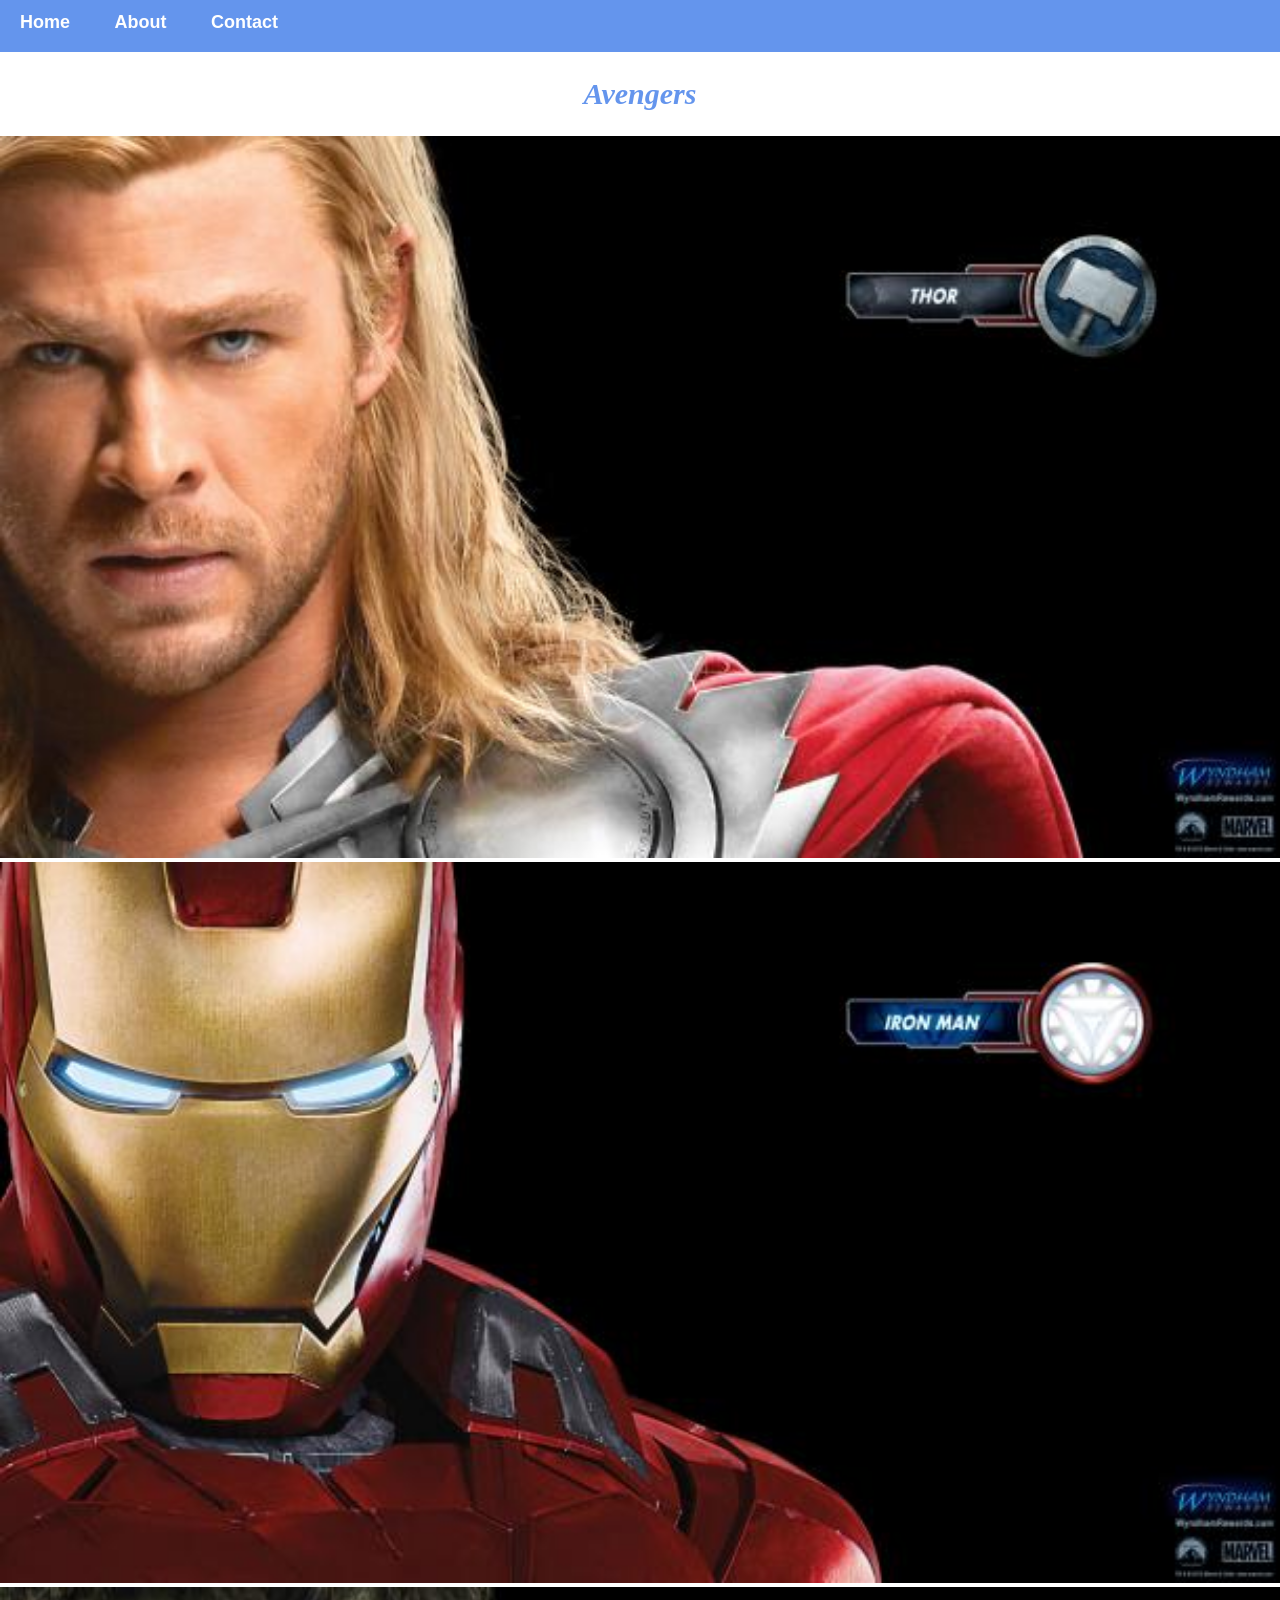
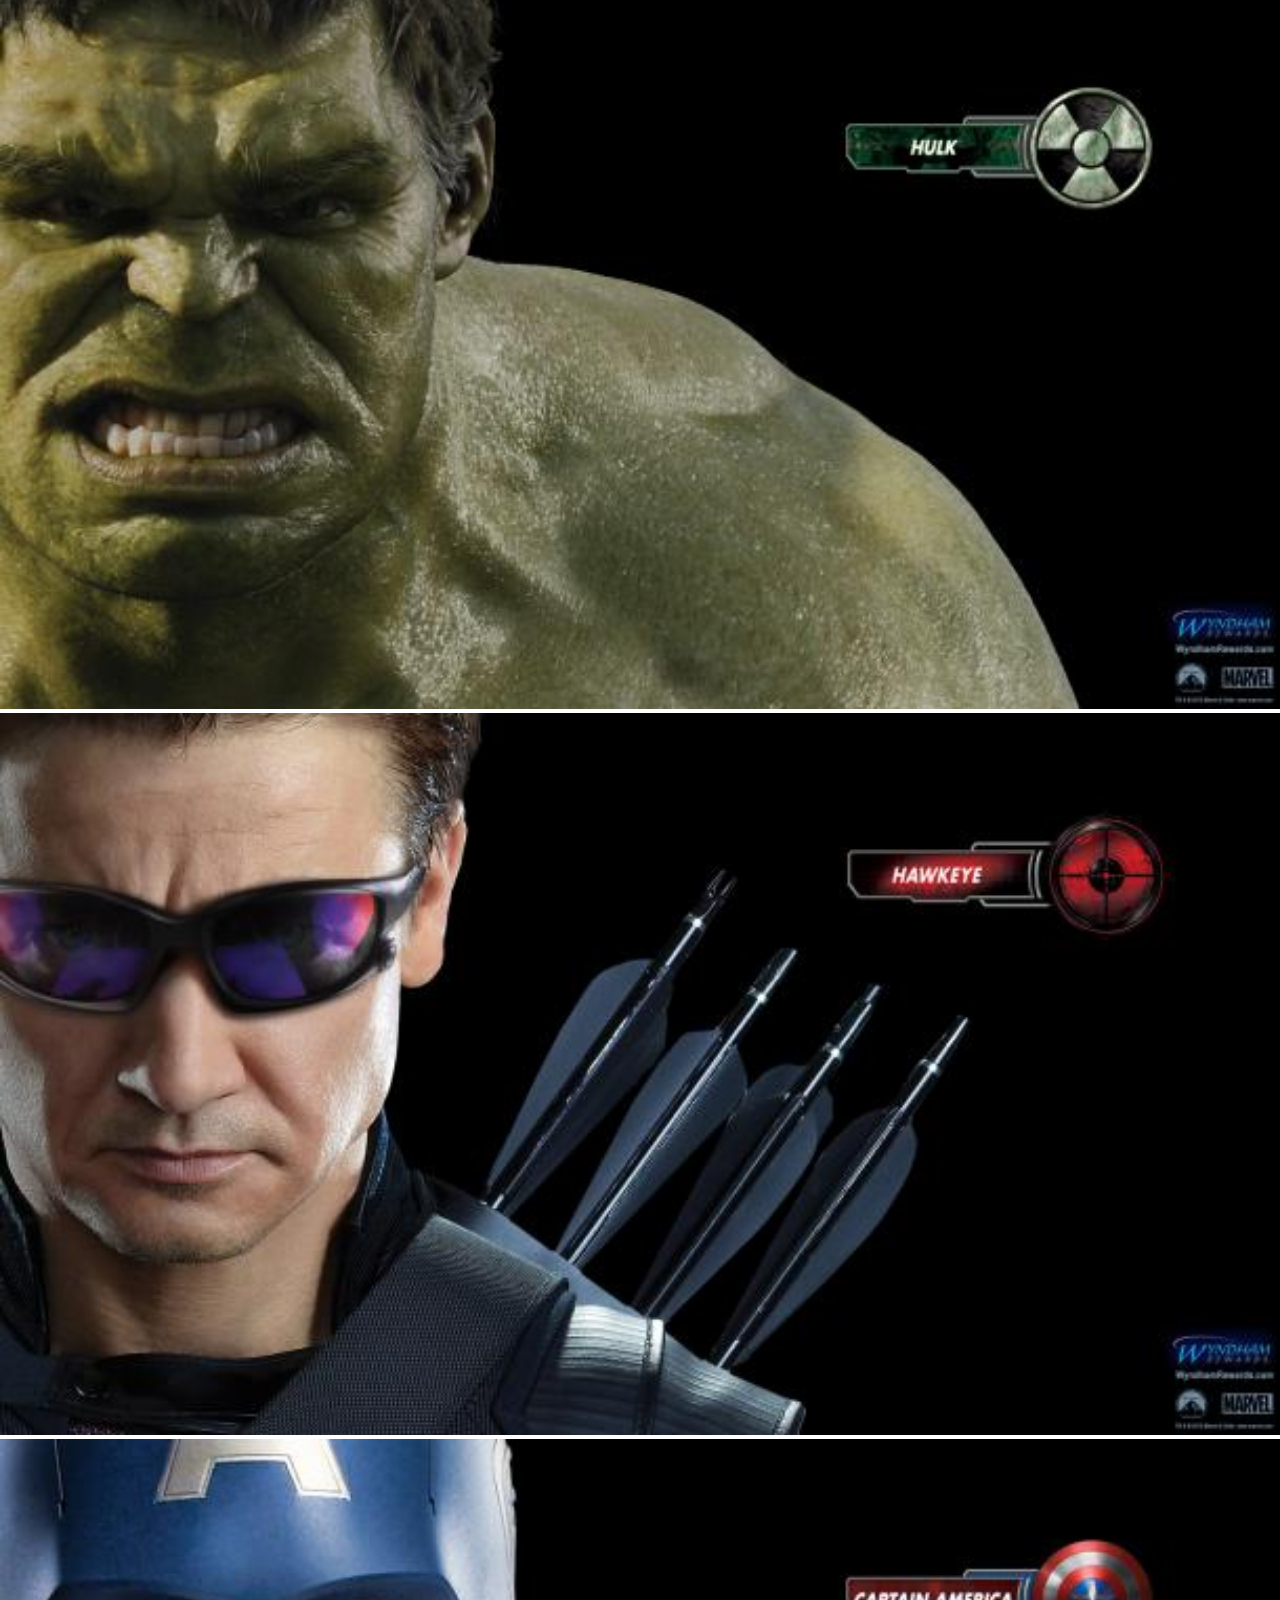
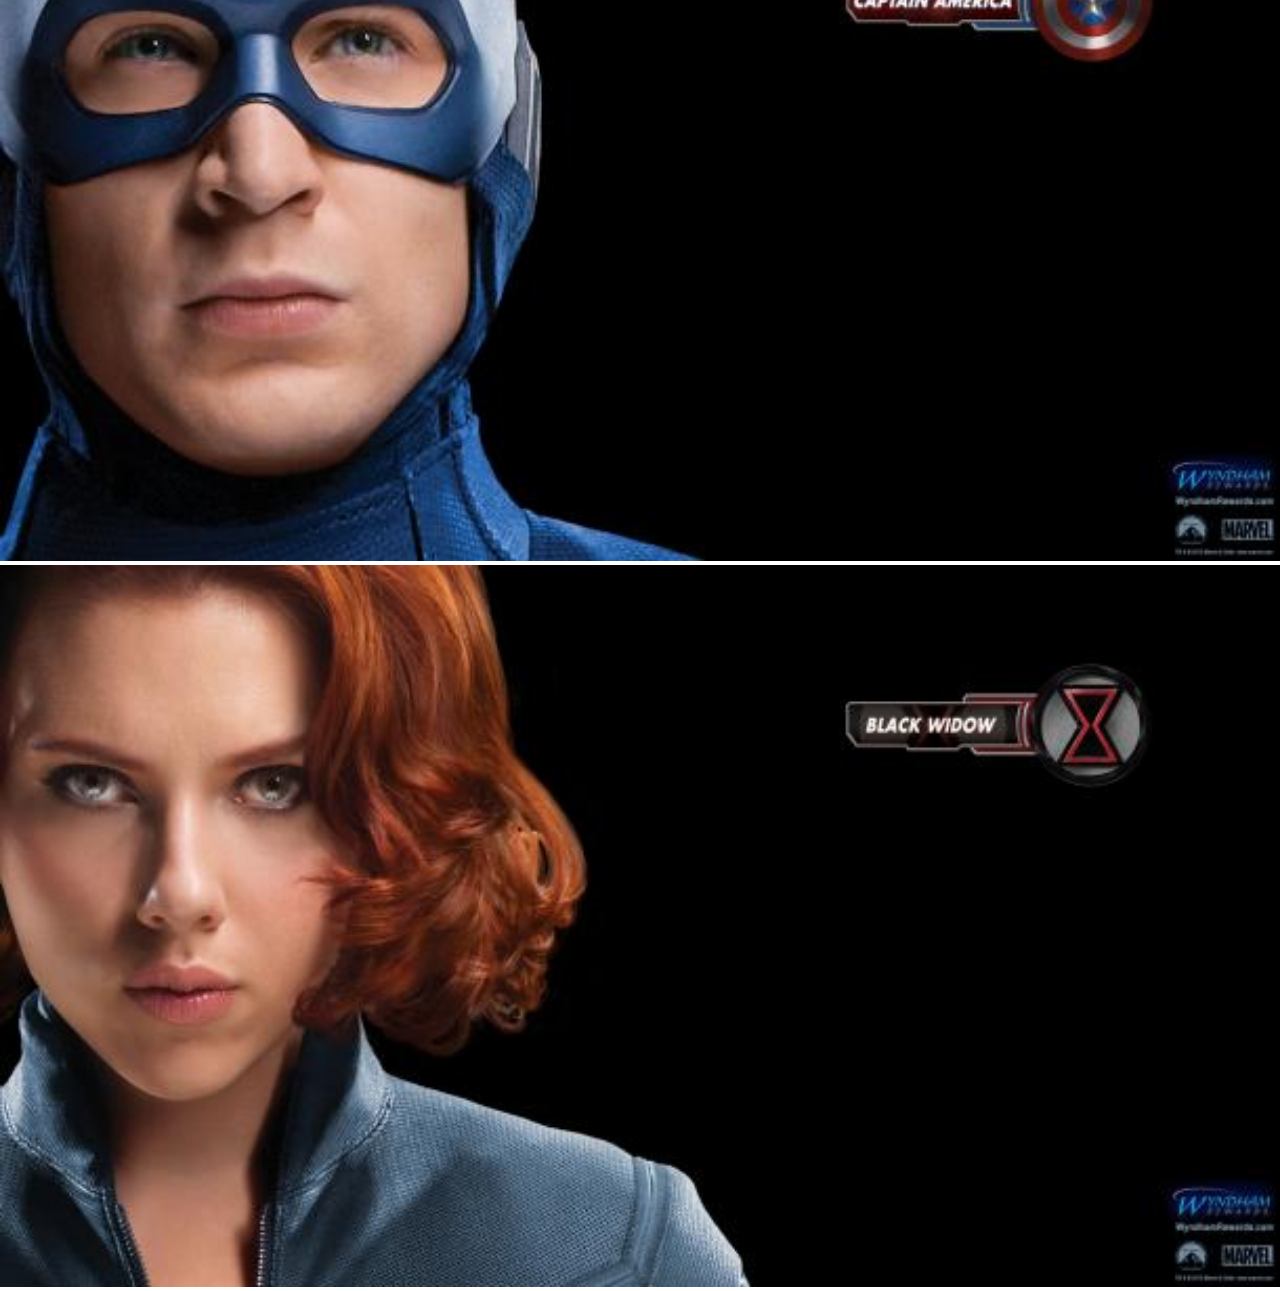
<file: index.html>
<!DOCTYPE html>
<html>

<head>
    <link rel="stylesheet" href="style.css">
</head>

<body>

    <div id="menu">
        <a href="index.html">Home</a>
        <a href="about.html">About</a>
        <a href="contact.html">Contact</a>
    </div>

    <h2>Avengers</h2>

    <div class="gallery">

        <a href="avenger-1.html">
            <img src="images/avengers_01.jpg">
        </a>

        <a href="avenger-2.html">
            <img src="images/avengers_02.jpg">
        </a>

        <a href="avenger-3.html">
            <img src="images/avengers_03.jpg">
        </a>

        <a href="avenger-4.html">
            <img src="images/avengers_04.jpg">
        </a>

        <a href="avenger-5.html">
            <img src="images/avengers_05.jpg">
        </a>

        <a href="avenger-6.html">
            <img src="images/avengers_06.jpg">
        </a>

    </div>

</body>

</html>
</file>
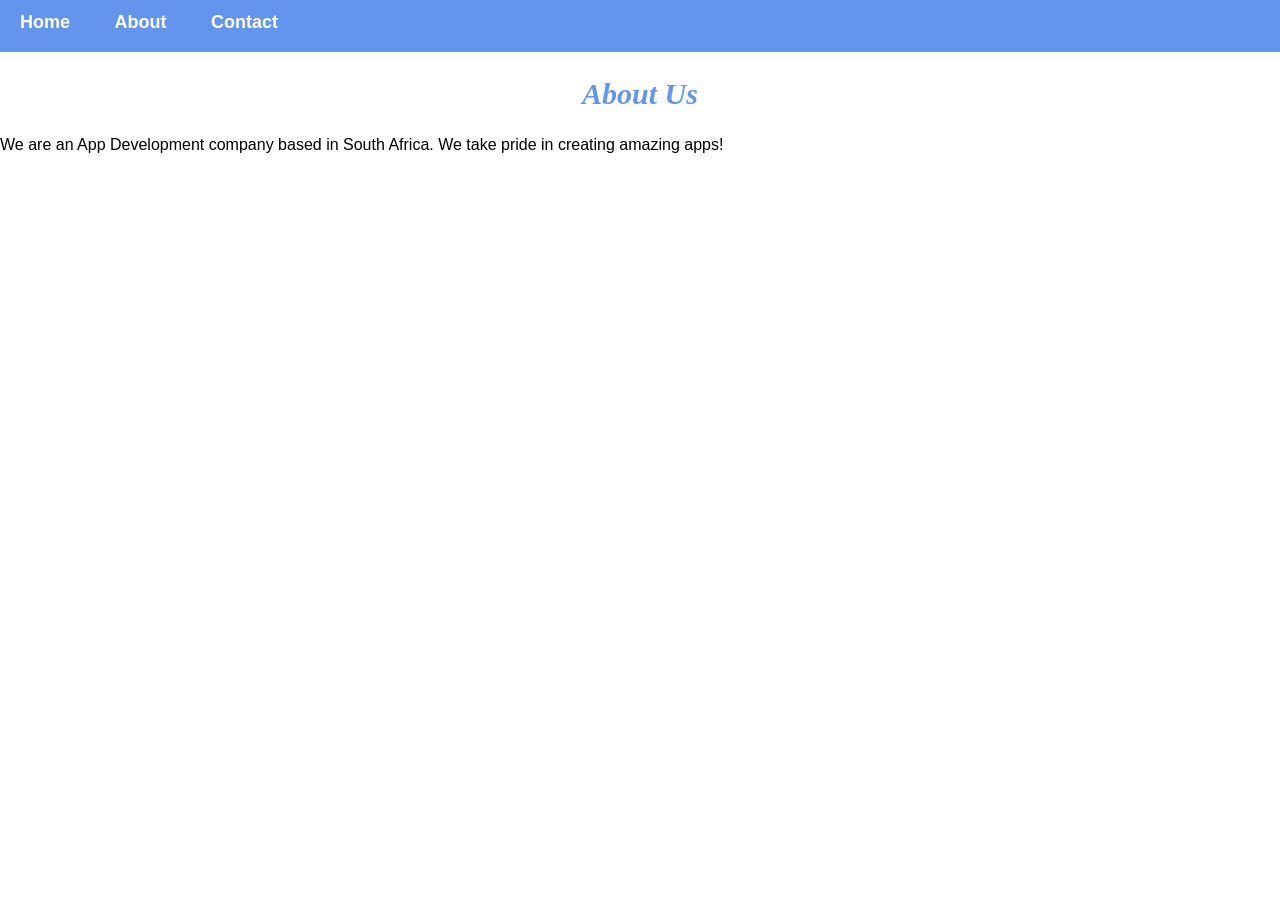
<file: about.html>
<!DOCTYPE html>
<html>
      <head>
            <link rel="stylesheet" href="style.css">
      </head>

      <body>

            <div id="menu">
                  <a href="index.html">Home</a>
                  <a href="about.html">About</a>
                  <a href="contact.html">Contact</a>
            </div>

            <h2>About Us</h2>

            <p>
                  We are an App Development company based in South Africa.
                  We take pride in creating amazing apps!
            </p>

      </body>
</html>
</file>
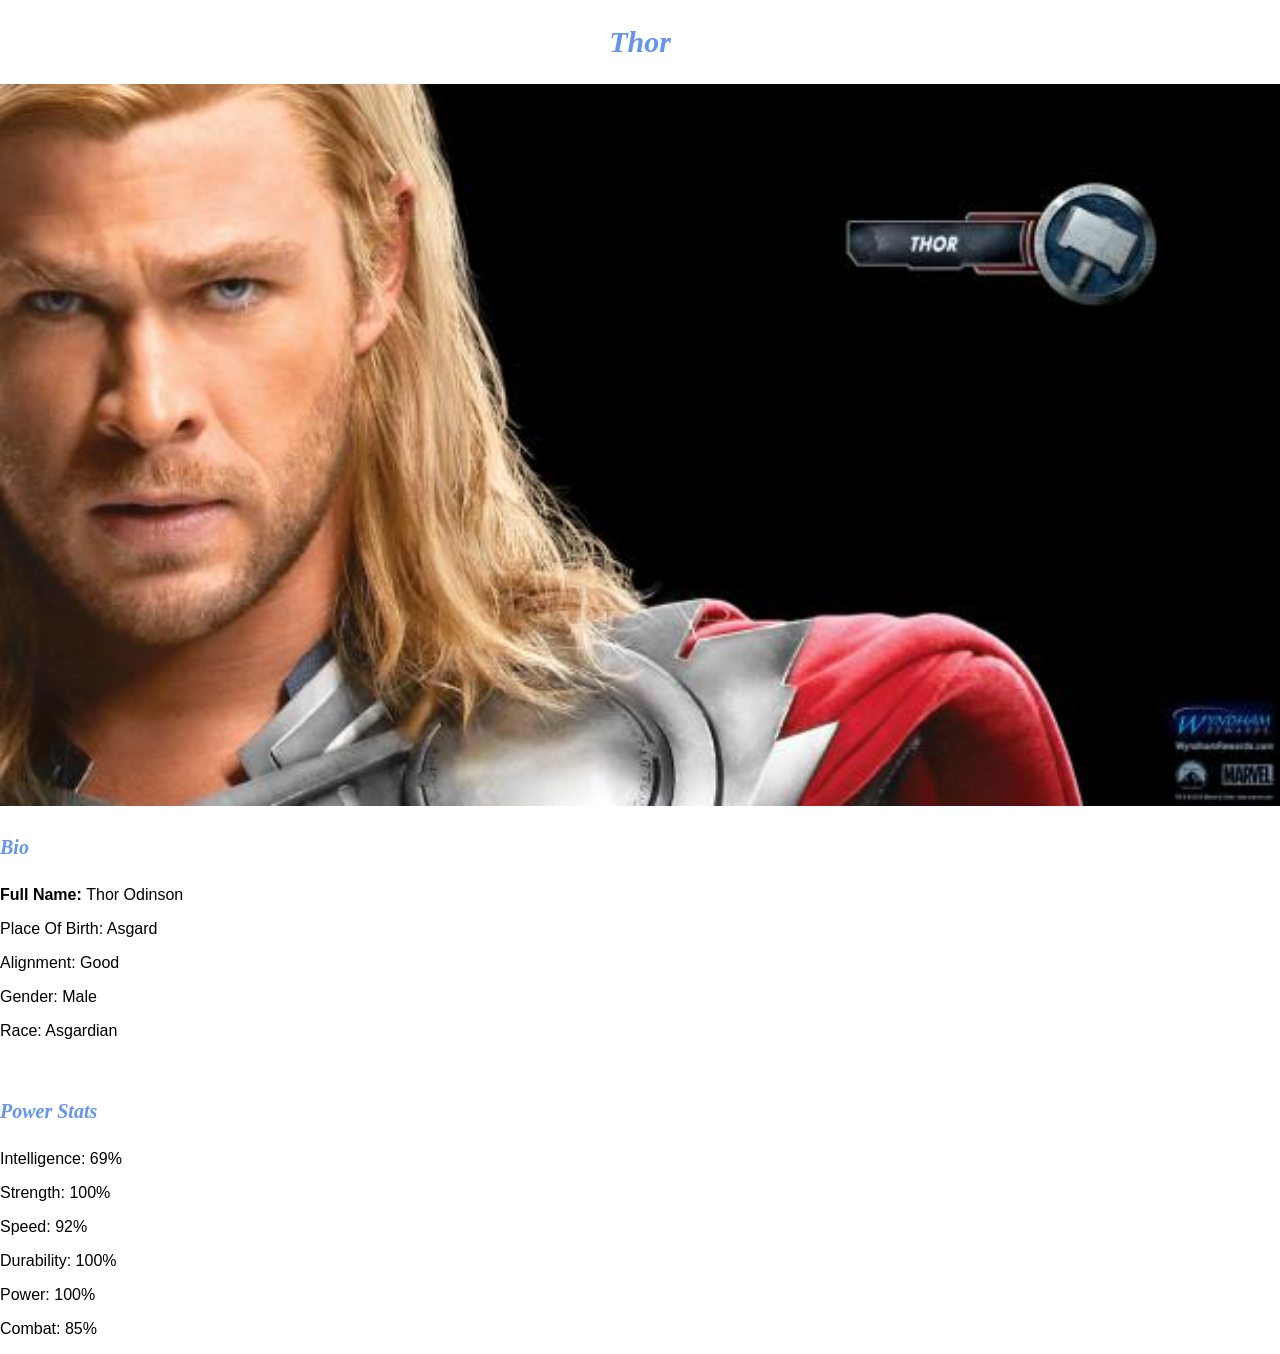
<file: avenger-1.html>
<!DOCTYPE html>
<html>
      <head>
            <link rel="stylesheet" href="style.css">
      </head>

      <body>

            <h2>Thor</h2>

            <div class="gallery">
                  <img src="images/avengers_01.jpg">
            </div>

            <h4>Bio</h4>

           <p><b>Full Name: </b>Thor Odinson</p>
            <p></b>Place Of Birth: Asgard</p>
            <p>Alignment: Good</p>
            <p>Gender: Male</p>
            <p>Race: Asgardian</p>

            <br/>

            <h4>Power Stats</h4>

            <p>Intelligence: 69%</p>
            <p>Strength: 100%</p>
            <p>Speed: 92%</p>
            <p>Durability: 100%</p>
            <p>Power: 100%</p>
            <p>Combat: 85%</p>

      </body>
</html>
</file>
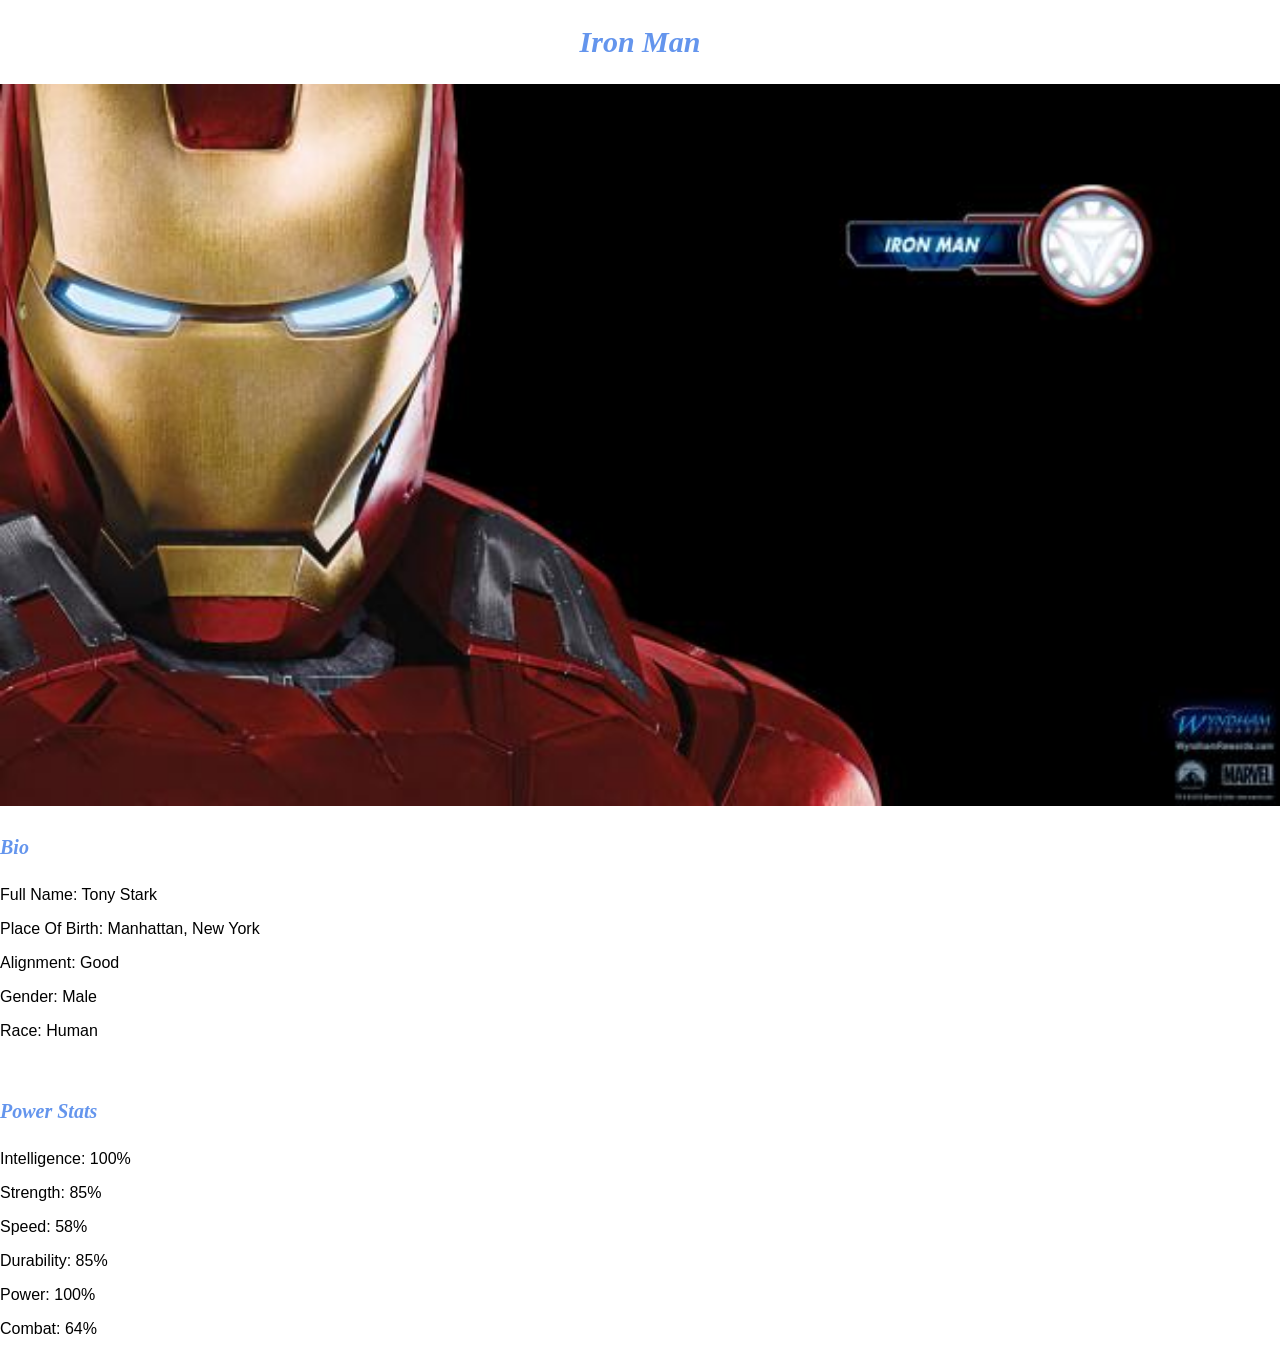
<file: avenger-2.html>
<!DOCTYPE html>
<html>
      <head>
            <link rel="stylesheet" href="style.css">
      </head>

      <body>

            <h2>Iron Man</h2>

            <div class="gallery">
                  <img src="images/avengers_02.jpg">
            </div>

            <h4>Bio</h4>

            <p>Full Name: Tony Stark</p>
            <p>Place Of Birth: Manhattan, New York</p>
            <p>Alignment: Good</p>
            <p>Gender: Male</p>
            <p>Race: Human</p>

            <br/>

            <h4>Power Stats</h4>

            <p>Intelligence: 100%</p>
            <p>Strength: 85%</p>
            <p>Speed: 58%</p>
            <p>Durability: 85%</p>
            <p>Power: 100%</p>
            <p>Combat: 64%</p>

      </body>
</html>
</file>
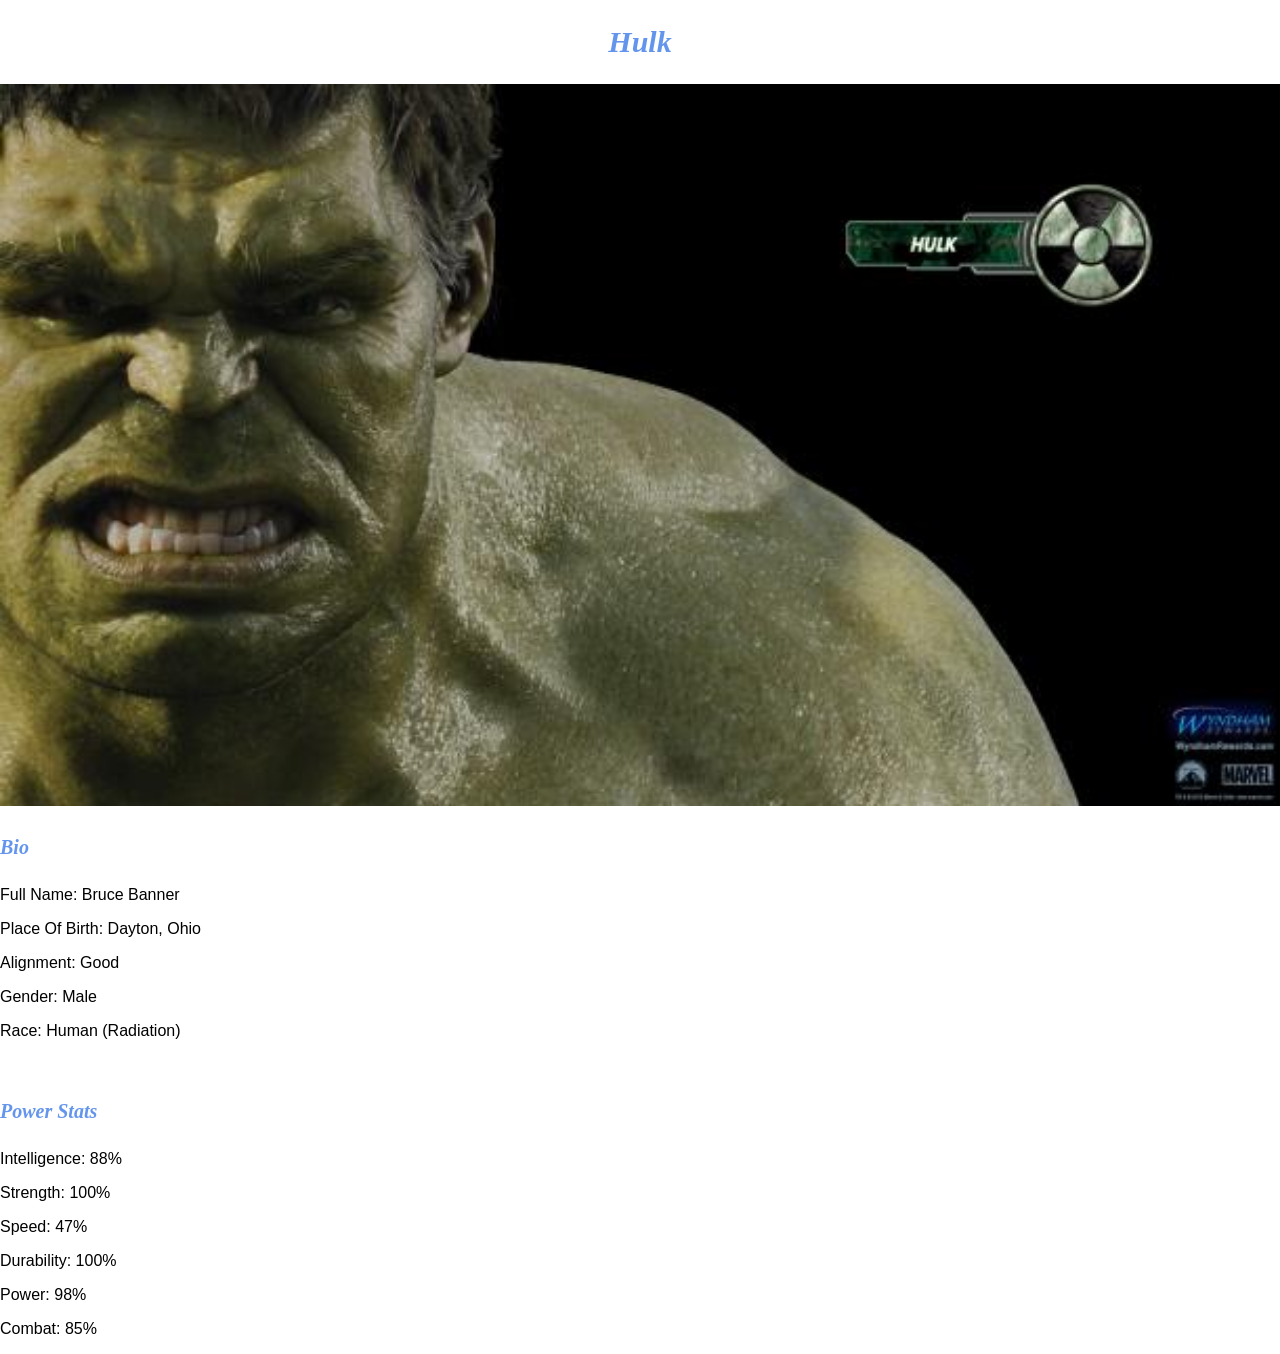
<file: avenger-3.html>
<!DOCTYPE html>
<html>
      <head>
            <link rel="stylesheet" href="style.css">
      </head>

      <body>

            <h2>Hulk</h2>

            <div class="gallery">
                  <img src="images/avengers_03.jpg">
            </div>

            <h4>Bio</h4>

            <p>Full Name: Bruce Banner</p>
            <p>Place Of Birth: Dayton, Ohio</p>
            <p>Alignment: Good</p>
            <p>Gender: Male</p>
            <p>Race: Human (Radiation)</p>

            <br/>

            <h4>Power Stats</h4>

            <p>Intelligence: 88%</p>
            <p>Strength: 100%</p>
            <p>Speed: 47%</p>
            <p>Durability: 100%</p>
            <p>Power: 98%</p>
            <p>Combat: 85%</p>

      </body>
</html>
</file>
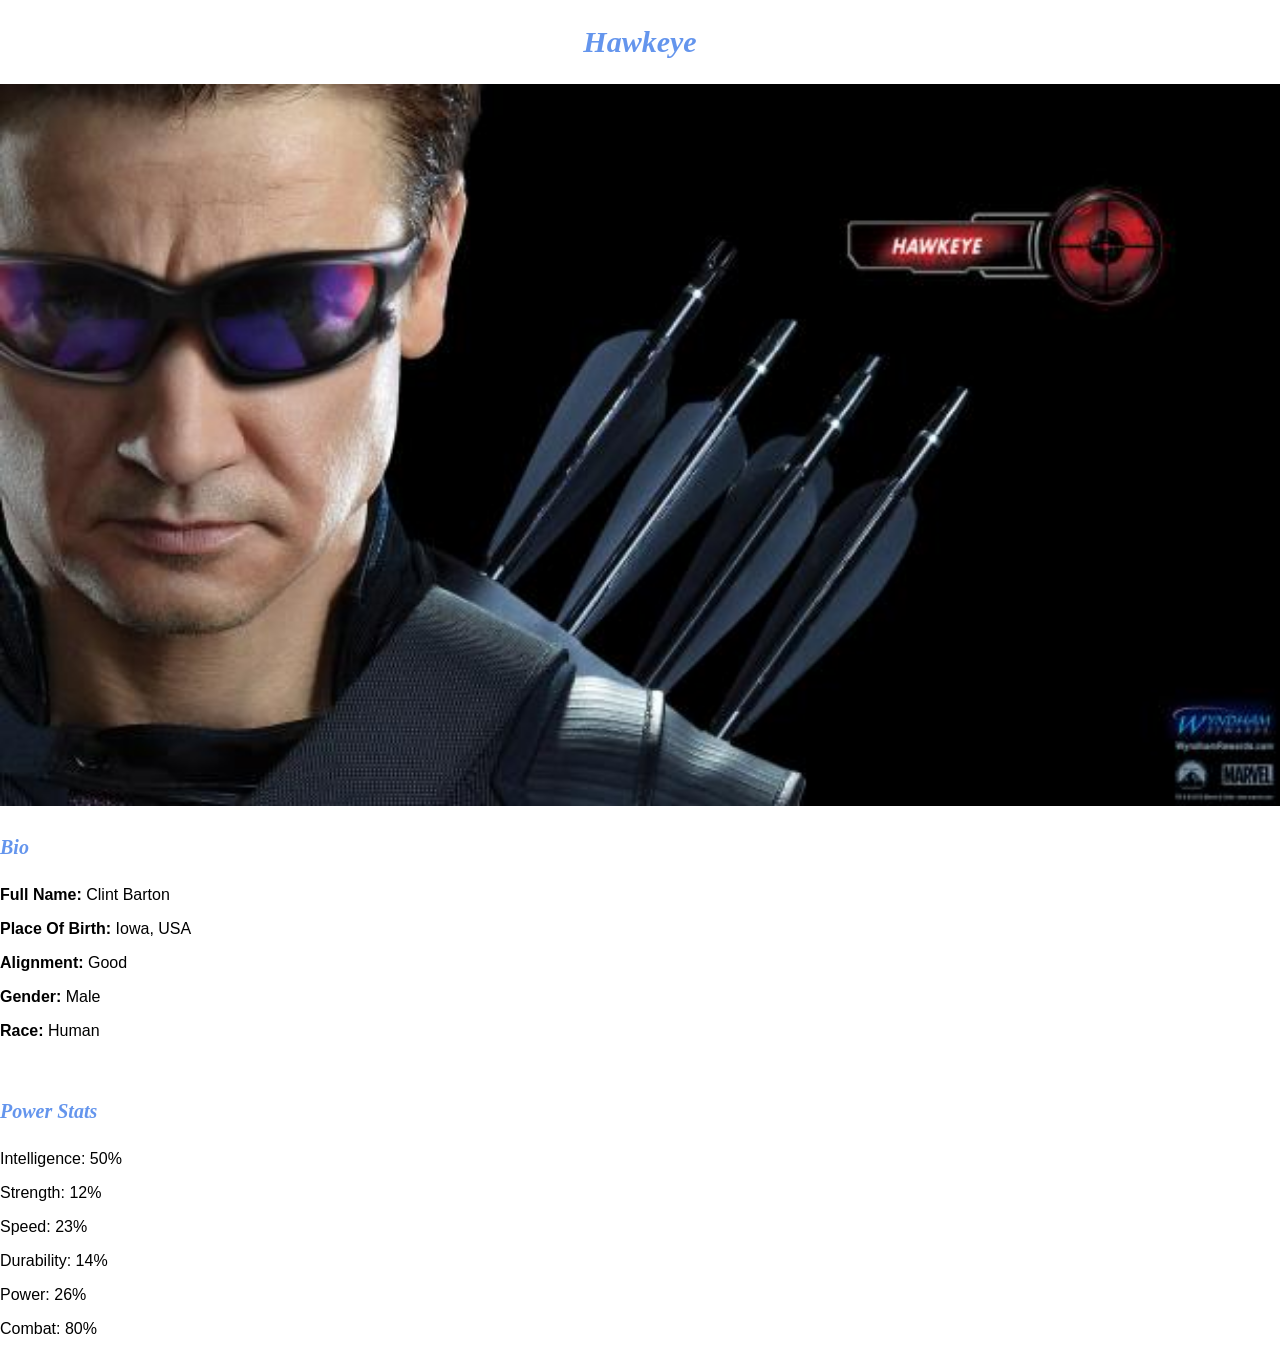
<file: avenger-4.html>
<!DOCTYPE html>
<html>
      <head>
            <link rel="stylesheet" href="style.css">
      </head>

      <body>

            <h2>Hawkeye</h2>

            <div class="gallery">
                  <img src="images/avengers_04.jpg">
            </div>

            <h4>Bio</h4>

            <p><b>Full Name:</b> Clint Barton</p>
            <p><b>Place Of Birth:</b> Iowa, USA</p>
            <p><b>Alignment:</b> Good</p>
            <p><b>Gender:</b> Male</p>
            <p><b>Race:</b> Human</p>

            <br/>

            <h4>Power Stats</h4>

            <p>Intelligence: 50%</p>
            <p>Strength: 12%</p>
            <p>Speed: 23%</p>
            <p>Durability: 14%</p>
            <p>Power: 26%</p>
            <p>Combat: 80%</p>

      </body>
</html>
</file>
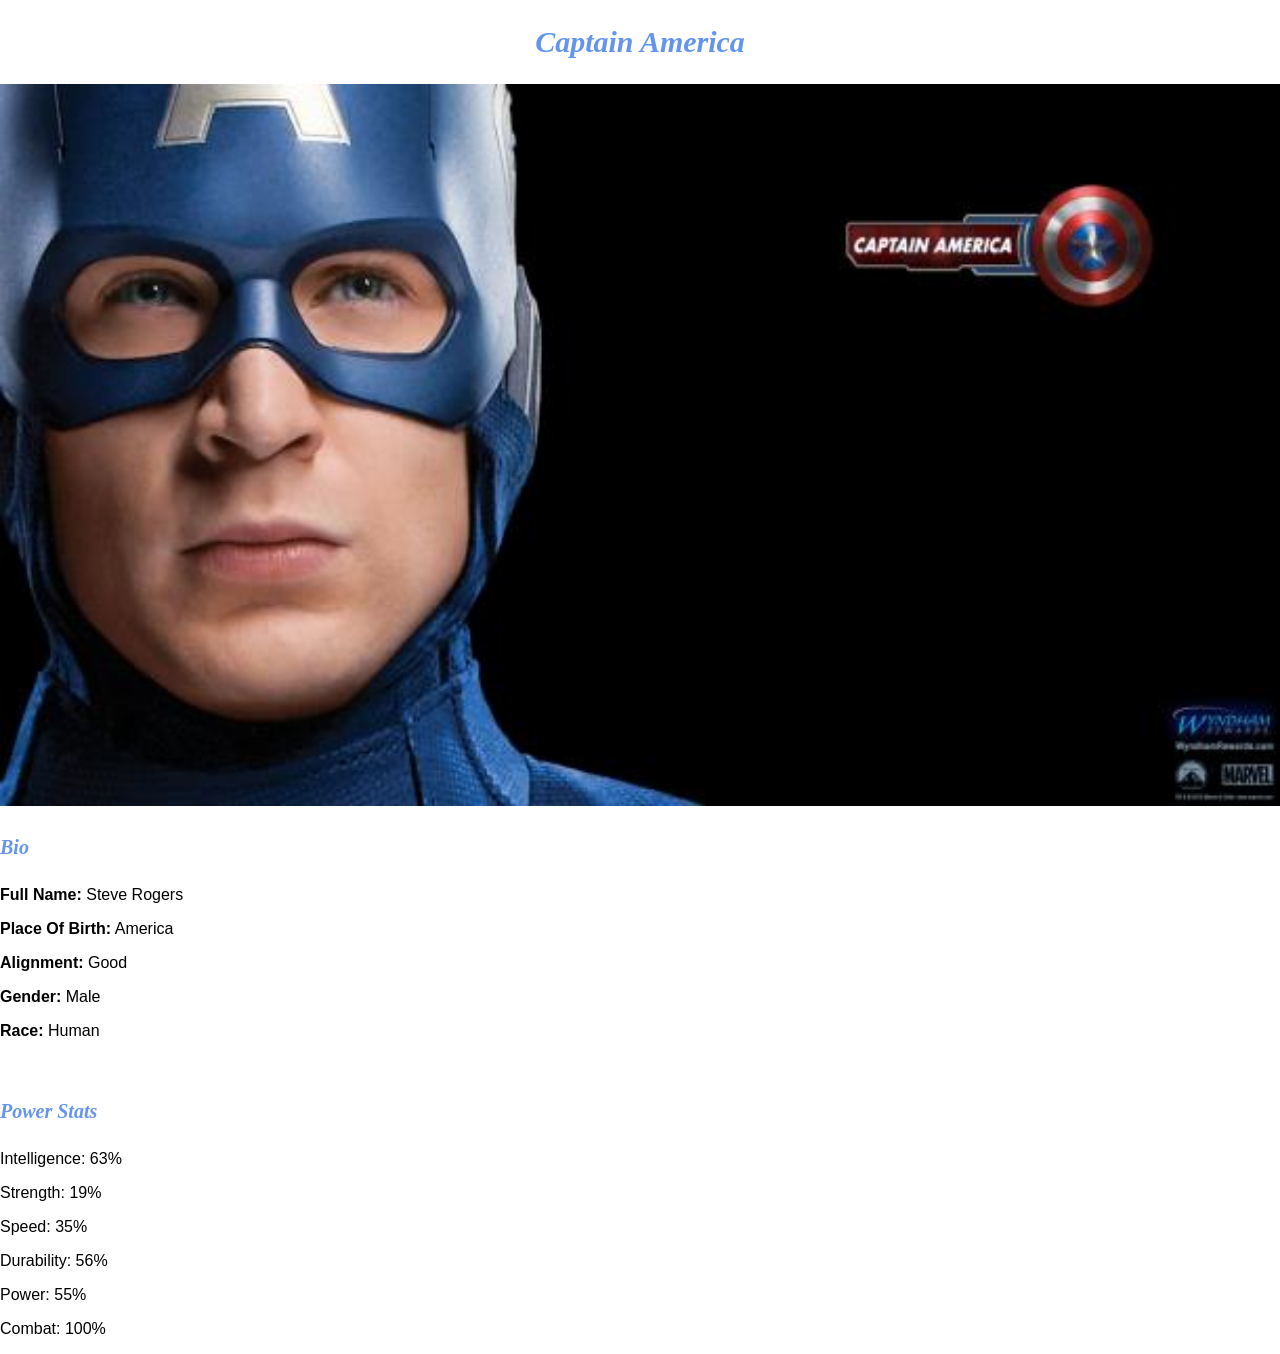
<file: avenger-5.html>
<!DOCTYPE html>
<html>
      <head>
            <link rel="stylesheet" href="style.css">
      </head>

      <body>

            <h2>Captain America</h2>

            <div class="gallery">
                  <img src="images/avengers_05.jpg">
            </div>

            <h4>Bio</h4>

            <p><b>Full Name:</b> Steve Rogers</p>
            <p><b>Place Of Birth:</b> America</p>
            <p><b>Alignment:</b> Good</p>
            <p><b>Gender:</b> Male</p>
            <p><b>Race:</b> Human</p>

            <br/>

            <h4>Power Stats</h4>

            <p>Intelligence: 63%</p>
            <p>Strength: 19%</p>
            <p>Speed: 35%</p>
            <p>Durability: 56%</p>
            <p>Power: 55%</p>
            <p>Combat: 100%</p>

      </body>
</html>
</file>
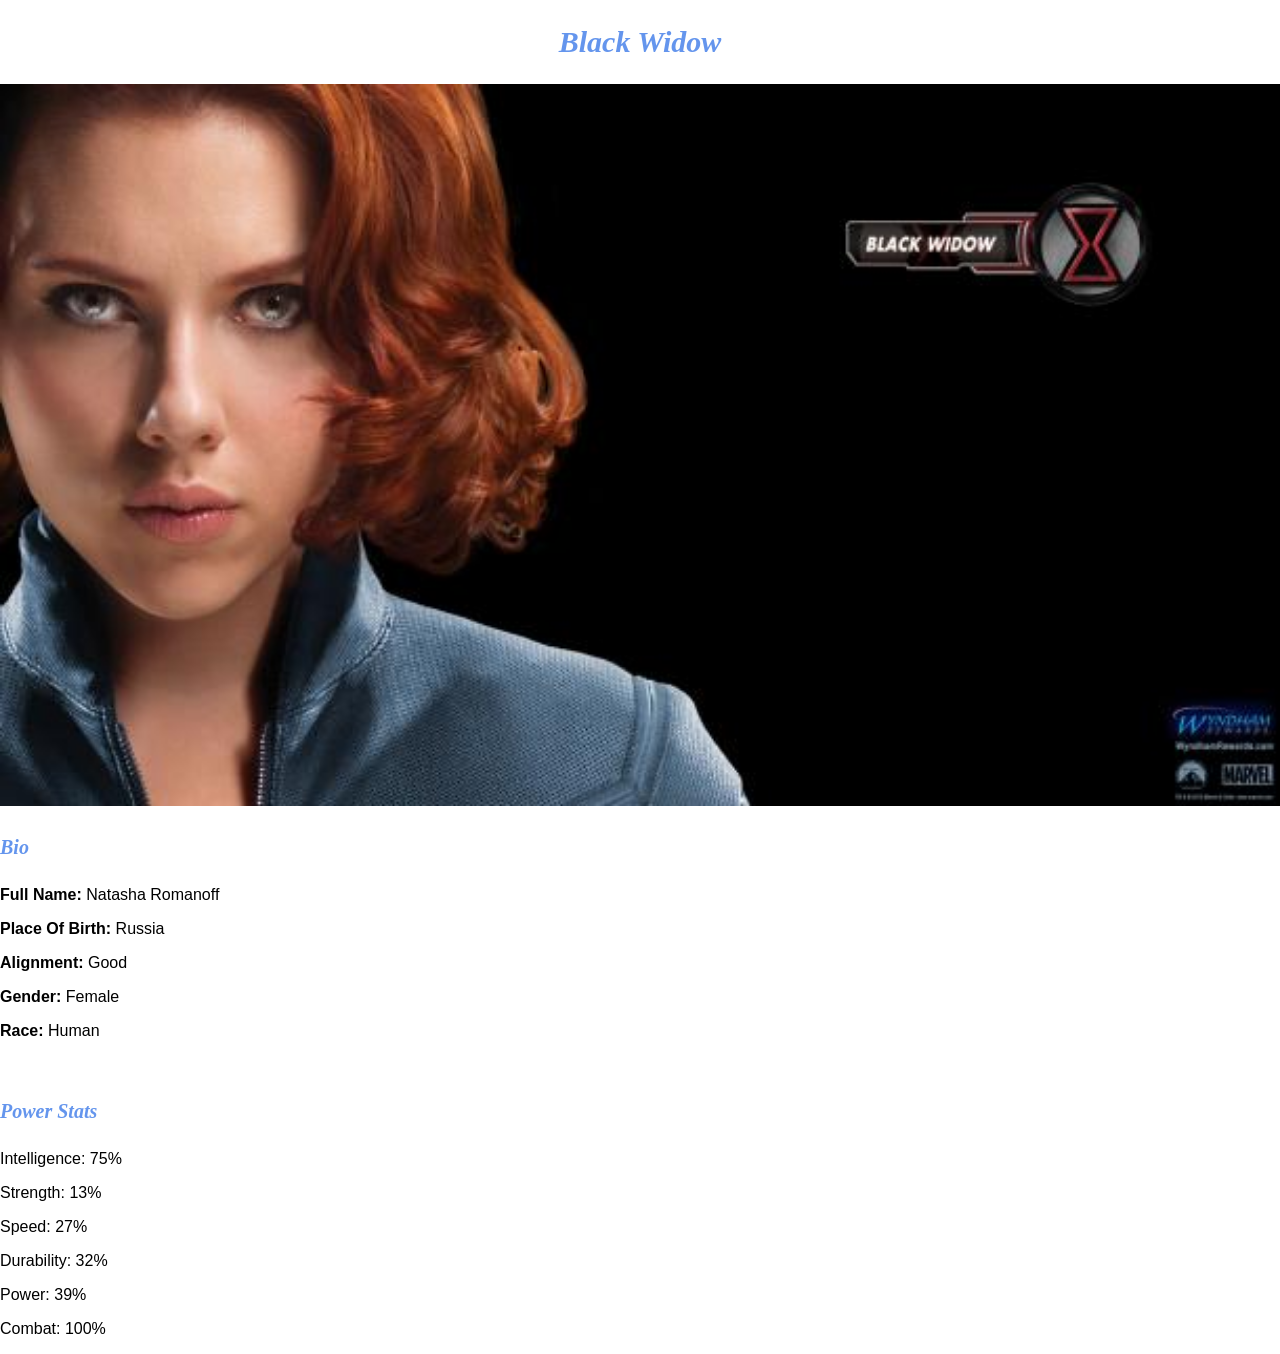
<file: avenger-6.html>
<!DOCTYPE html>
<html>
      <head>
            <link rel="stylesheet" href="style.css">
      </head>

      <body>

            <h2>Black Widow</h2>

            <div class="gallery">
                  <img src="images/avengers_06.jpg">
            </div>

            <h4>Bio</h4>

            <p><b>Full Name:</b> Natasha Romanoff</p>
            <p><b>Place Of Birth:</b> Russia</p>
            <p><b>Alignment:</b> Good</p>
            <p><b>Gender:</b> Female</p>
            <p><b>Race:</b> Human</p>

            <br/>

            <h4>Power Stats</h4>

            <p>Intelligence: 75%</p>
            <p>Strength: 13%</p>
            <p>Speed: 27%</p>
            <p>Durability: 32%</p>
            <p>Power: 39%</p>
            <p>Combat: 100%</p>

      </body>
</html>
</file>
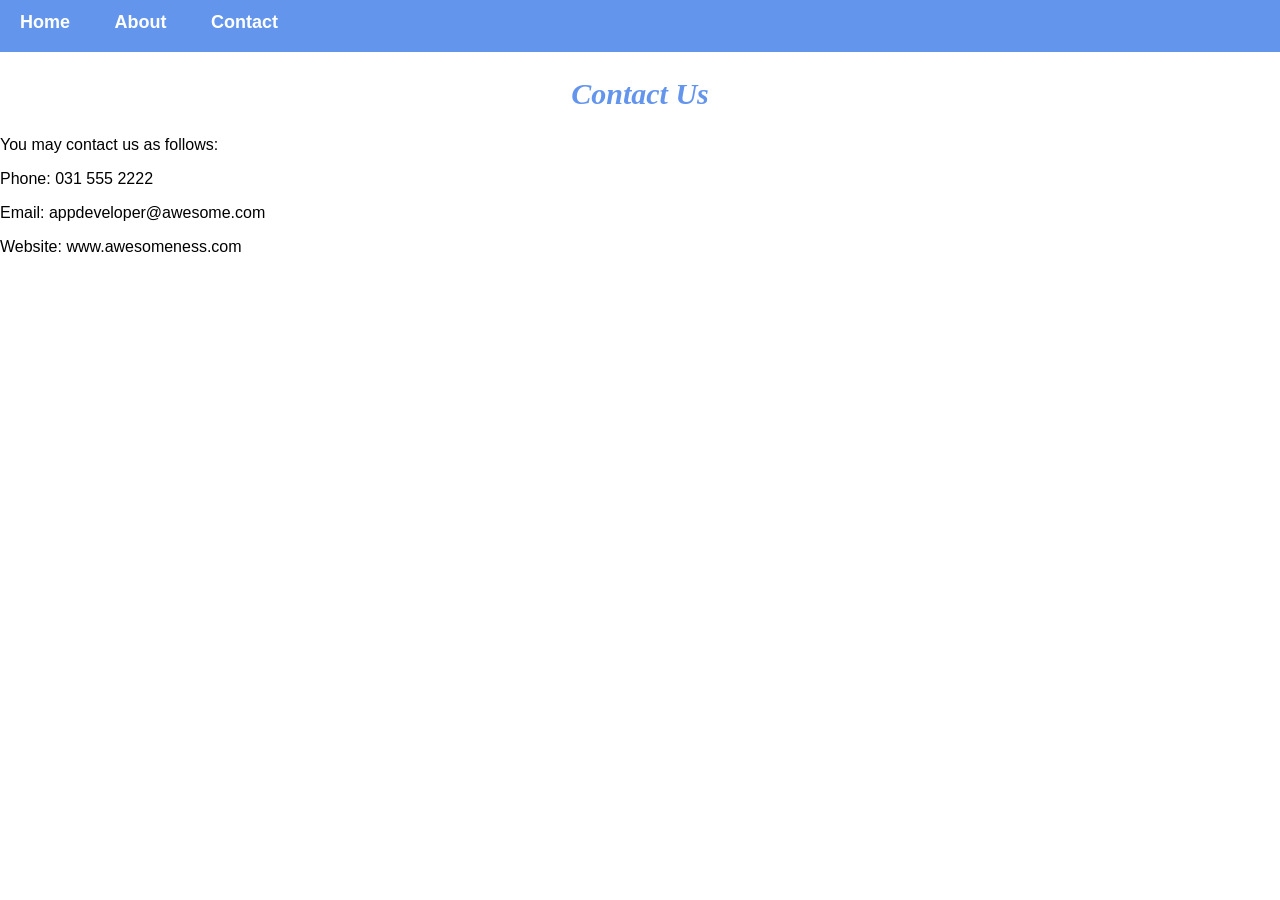
<file: contact.html>
<!DOCTYPE html>
<html>
      <head>
            <link rel="stylesheet" href="style.css">
      </head>

      <body>

            <div id="menu">
                  <a href="index.html">Home</a>
                  <a href="about.html">About</a>
                  <a href="contact.html">Contact</a>
            </div>

            <h2>Contact Us</h2>

            <p>You may contact us as follows:</p>

            <p>Phone: 031 555 2222</p>
            <p>Email: appdeveloper@awesome.com</p>
            <p>Website: www.awesomeness.com</p>

      </body>
</html>
</file>
<file: style.css>
body{
    padding: 0;
    margin: 0;
    font-family: Helvetica, sans-serif;
}

.gallery img{
    width: 100%;
}

.gallery{
    margin: 0;
}

h2{
    font-family: Impact, fantasy;
    text-align: center;
    font-size: 30px;
    color: cornflowerblue;
    font-style: italic;
}

h4{
    font-family: Impact, fantasy;
    font-size: 20px;
    color: cornflowerblue;
    font-style: italic;
}

p{
    font-family: Helvetica, sans-serif;
}

#menu{
    width: 100%;
    height: 40px;
    background-color: cornflowerblue;
    padding-top: 12px;
}

#menu a{
    color: #ffffff;
    font-family: Helvetica, sans-serif;
    font-size: 18px;
    text-decoration: none;
    font-weight: 800;
    padding-left: 20px;
    padding-right: 20px;
}

#menu a:hover{
    color: #5077bd;
}
</file>
